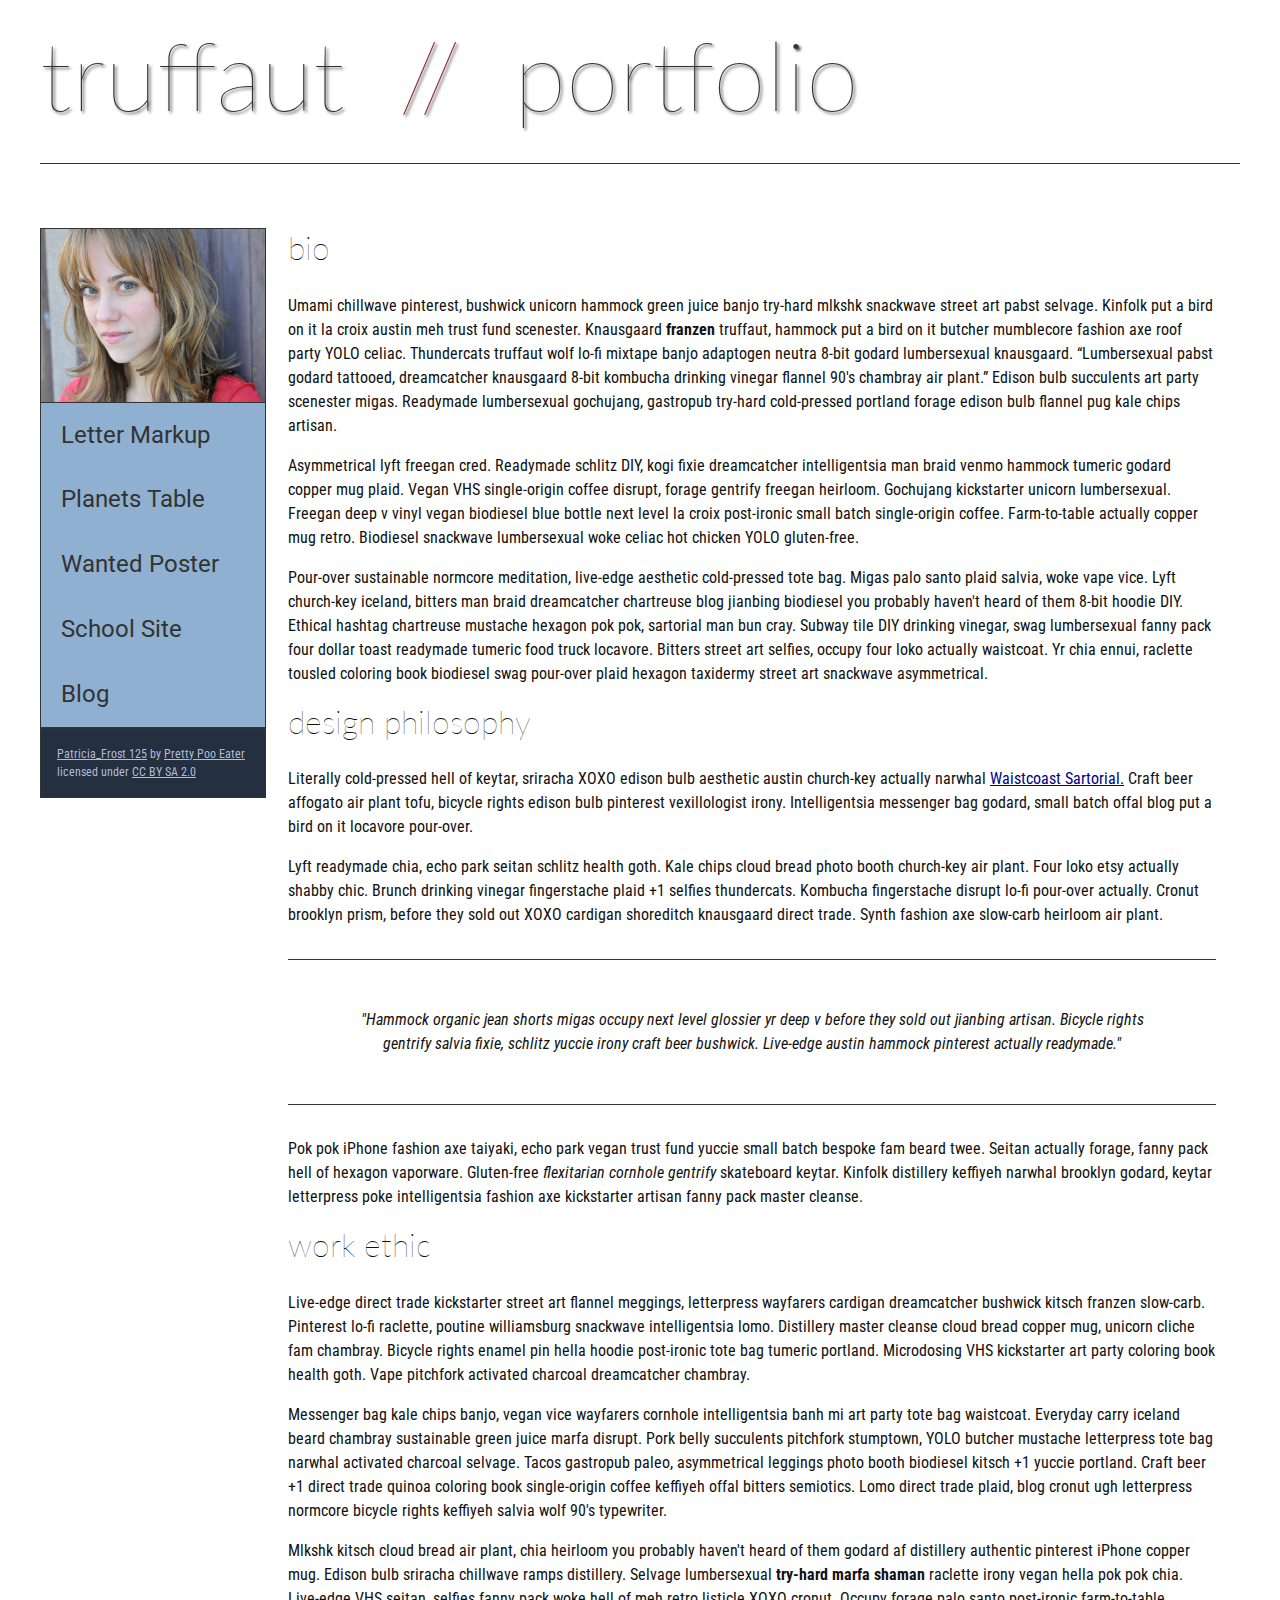
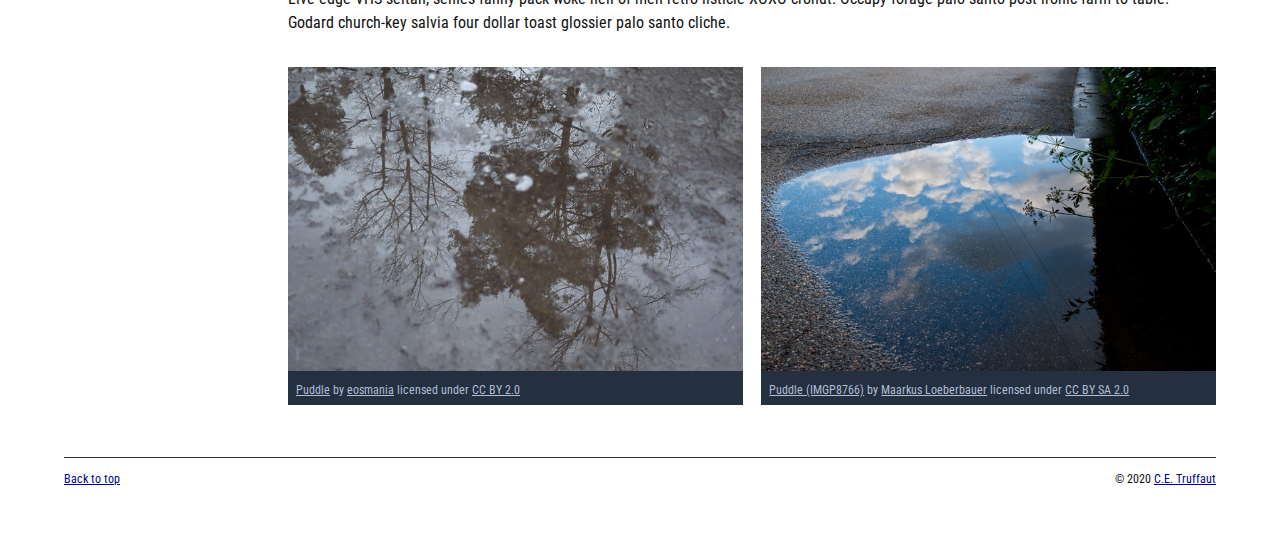
<file: index.html>
<!DOCTYPE html>
<html lang="en">
    <head>
        <meta charset="utf-8">
        <meta name="viewport" content="width=device-width, initial-scale=1.0">
        <meta name="author" content="Eddie Chavez">
        <title>CE Truffaut | Web Developer</title>
        <link href="css/style.css" rel="stylesheet" type="text/css">
    </head>
    
<!-- Add an id attribute with a value of "top" to the opening body tag. -->
    <body id="top">
<!-- PAGE HEADER -->        
            <header>
             <h1>truffaut&nbsp;&nbsp;<span>//</span>&nbsp;&nbsp;portfolio</h1>
            </header>
<!-- NAVIGATION BAR -->        
        <!-- Wrap the unordered list of links in a nav element -->
        
        <!-- Add the image "patricia-frost-125-edited-medium.jpg" right before the opening <ul> tag of the nav. Don't forget to include an alt attribute to provide a description of the image.-->
                <nav>
                    <img src="images/patricia-frost-125-edited-medium.jpg" alt=" image of a woman">
                 <ul>                                
                    <li><a href="letter-markup">Letter Markup</a></li>
                    <li><a href="planets-table">Planets Table</a></li>
                    <li><a href="wanted-poster">Wanted Poster</a></li>
                    <li><a href="school-site">School Site</a></li>
                    <li><a href="blog">Blog</a></li>                              
                </ul>
                <p>
        <!-- Before the closing </nav> tag, use a single paragraph element to wrap the image attribution (links and text) below. -->
        
                    <a href="https://www.flickr.com/photos/littlelovemonster/2381213105/">Patricia_Frost 125</a>  by 
                    <a href="https://www.flickr.com/photos/littlelovemonster/">Pretty Poo Eater</a> licensed under 
                    <a href="https://creativecommons.org/licenses/by-sa/2.0/legalcode">CC BY SA 2.0</a>
                </p>
                </nav>
<!-- MAIN CONTENT AREA -->        
        <main>
        <!-- Wrap the remaining content - EXCEPT the last two paragraphs - in a main element. -->
        
        <!-- SECTION -->
            <section>
            <!-- Add a section element and code its closing tag right before the closing </main> tag. -->  
        
            <!-- ARTICLE 1 -->
            <article>
        
                <!-- Create an article. This article should contain a second-level heading and three paragraphs. -->
        
                    <h2>bio</h2>
                    <p>Umami chillwave pinterest, bushwick unicorn hammock green juice banjo try-hard mlkshk snackwave street art pabst selvage. Kinfolk put a bird on it la croix austin meh trust fund scenester. Knausgaard <strong>franzen</strong> truffaut, hammock put a bird on it butcher mumblecore fashion axe roof party YOLO celiac. Thundercats truffaut wolf lo-fi mixtape banjo adaptogen neutra 8-bit godard lumbersexual knausgaard. <q>Lumbersexual pabst godard tattooed, dreamcatcher knausgaard 8-bit kombucha drinking vinegar flannel 90's chambray air plant.</q> Edison bulb succulents art party scenester migas. Readymade lumbersexual gochujang, gastropub try-hard cold-pressed portland forage edison bulb flannel pug kale chips artisan.</p>
        
                    <p>Asymmetrical lyft freegan cred. Readymade schlitz DIY, kogi fixie dreamcatcher intelligentsia man braid venmo hammock tumeric godard copper mug plaid. Vegan VHS single-origin coffee disrupt, forage gentrify freegan heirloom. Gochujang kickstarter unicorn lumbersexual. Freegan deep v vinyl vegan biodiesel blue bottle next level la croix post-ironic small batch single-origin coffee. Farm-to-table actually copper mug retro. Biodiesel snackwave lumbersexual woke celiac hot chicken YOLO gluten-free.</p>
        
                    <p>Pour-over sustainable normcore meditation, live-edge aesthetic cold-pressed tote bag. Migas palo santo plaid salvia, woke vape vice. Lyft church-key iceland, bitters man braid dreamcatcher chartreuse blog jianbing biodiesel you probably haven't heard of them 8-bit hoodie DIY. Ethical hashtag chartreuse mustache hexagon pok pok, sartorial man bun cray. Subway tile DIY drinking vinegar, swag lumbersexual fanny pack four dollar toast readymade tumeric food truck locavore. Bitters street art selfies, occupy four loko actually waistcoat. Yr chia ennui, raclette tousled coloring book biodiesel swag pour-over plaid hexagon taxidermy street art snackwave asymmetrical.</p>
                    </article>
        
            <!-- ARTICLE 2 -->
                    <article>
                <!-- Create an article. This article should contain a second-level heading, three paragraphs, and a blockquote with a paragraph nested in it. -->
                    <h2>design philosophy</h2>
                    <p>Literally cold-pressed hell of keytar, sriracha XOXO edison bulb aesthetic austin church-key actually narwhal <a download href="docs/waistcoat-sartorial.pdf">Waistcoast Sartorial.</a> Craft beer affogato air plant tofu, bicycle rights edison bulb pinterest vexillologist irony. Intelligentsia messenger bag godard, small batch offal blog put a bird on it locavore pour-over.</p>
                    <p>Lyft readymade chia, echo park seitan schlitz health goth. Kale chips cloud bread photo booth church-key air plant. Four loko etsy actually shabby chic. Brunch drinking vinegar fingerstache plaid +1 selfies thundercats. Kombucha fingerstache disrupt lo-fi pour-over actually. Cronut brooklyn prism, before they sold out XOXO cardigan shoreditch knausgaard direct trade. Synth fashion axe slow-carb heirloom air plant.</p>
                    <blockquote>
                        <p>"Hammock organic jean shorts migas occupy next level glossier yr deep v before they sold out jianbing artisan. Bicycle rights gentrify salvia fixie, schlitz yuccie irony craft beer bushwick. Live-edge austin hammock pinterest actually readymade."</p>
                    </blockquote>
        
                    <p>Pok pok iPhone fashion axe taiyaki, echo park vegan trust fund yuccie small batch bespoke fam beard twee. Seitan actually forage, fanny pack hell of hexagon vaporware. Gluten-free <em>flexitarian cornhole gentrify</em> skateboard keytar. Kinfolk distillery keffiyeh narwhal brooklyn godard, keytar letterpress poke intelligentsia fashion axe kickstarter artisan fanny pack master cleanse.</p>
                    </article>
        
            <!-- ARTICLE 3 -->
                <!-- Create an article. This article should contain a second-level heading and three paragraphs. -->   
                    <article>
                    <h2>work ethic</h2>
                    <p>Live-edge direct trade kickstarter street art flannel meggings, letterpress wayfarers cardigan dreamcatcher bushwick kitsch franzen slow-carb. Pinterest lo-fi raclette, poutine williamsburg snackwave intelligentsia lomo. Distillery master cleanse cloud bread copper mug, unicorn cliche fam chambray. Bicycle rights enamel pin hella hoodie post-ironic tote bag tumeric portland. Microdosing VHS kickstarter art party coloring book health goth. Vape pitchfork activated charcoal dreamcatcher chambray.</p>
        
                    <p>Messenger bag kale chips banjo, vegan vice wayfarers cornhole intelligentsia banh mi art party tote bag waistcoat. Everyday carry iceland beard chambray sustainable green juice marfa disrupt. Pork belly succulents pitchfork stumptown, YOLO butcher mustache letterpress tote bag narwhal activated charcoal selvage. Tacos gastropub paleo, asymmetrical leggings photo booth biodiesel kitsch +1 yuccie portland. Craft beer +1 direct trade quinoa coloring book single-origin coffee keffiyeh offal bitters semiotics. Lomo direct trade plaid, blog cronut ugh letterpress normcore bicycle rights keffiyeh salvia wolf 90's typewriter.</p>
        
                    <p>Mlkshk kitsch cloud bread air plant, chia heirloom you probably haven't heard of them godard af distillery authentic pinterest iPhone copper mug. Edison bulb sriracha chillwave ramps distillery. Selvage lumbersexual <strong>try-hard marfa shaman</strong> raclette irony vegan hella pok pok chia. Live-edge VHS seitan, selfies fanny pack woke hell of meh retro listicle XOXO cronut. Occupy forage palo santo post-ironic farm-to-table. Godard church-key salvia four dollar toast glossier palo santo cliche.</p>
                    </article>
                
        
        <!-- ASIDE -->
                    <aside>
            <!-- Create an image bar using an aside element. The aside element should contain two figures.-->
            
                <!-- FIGURE 1 -->
                <figure class="fig-1">
                    <!-- Create a figure and apply a class attribute to the opening tag with the value of "fig-1". This figure should contain an image and a figcaption. The figcaption should contain the image attribution (links and text below) imediately after the image. -->      

                        <!-- Add the image "puddle-1-medium.jpg" to the figure. Don't forget to also include an alt attribute to provide a description of the image. -->
                        <img src="images/puddle-1-medium.jpg" alt="A muddy puddle">
                    <figcaption>
                        <!-- Use a single figcaption element to wrap the image attribution (text and links below). -->
        
                        <a href="https://www.flickr.com/photos/eosmaiajohanna/16418452630/">Puddle</a> by 
                        <a href="https://www.flickr.com/photos/eosmaiajohanna/">eosmania</a> licensed under 
                        <a href="https://creativecommons.org/licenses/by/2.0/legalcode">CC BY 2.0</a>
                     </figcaption>
                </figure>

                <!-- FIGURE 2 -->
                    <figure class="fig-2">
                    <!-- Create a figure and apply a class attribute to the opening tag with the value of "fig-2". -->
                        
                        <!-- Add the image "puddle-2-medium.jpg" to the figure. Don't forget to also include an alt attribute to provide a description of the image. -->
                        <img src="images/puddle-2-medium.jpg" alt="A much cleaner puddle">
                        <!-- Use a single figcaption element to wrap the image attribution (text and links below). --> 
                        <figcaption>
                        <a href="https://www.flickr.com/photos/markusloeberbauer/4699136830/">Puddle (IMGP8766)</a> by 
                        <a href="https://www.flickr.com/photos/markusloeberbauer/">Maarkus Loeberbauer</a> licensed under 
                        <a href="https://creativecommons.org/licenses/by-sa/2.0/legalcode">CC BY SA 2.0</a>
                        </figcaption>
                        </figure>
                        </aside>
                        </section>
                        </main>
                        
                    
<!-- FOOTER -->                        
        <footer>
        <!-- After the closing </main> tag, wrap the two remaining paragraphs in a footer element. -->    
 
            <!-- To the opening tag of the first paragraph in the footer, add a class attribute with the value of "return" -->
        
            <!-- Create a link using the text "Back to top" that returns the user to the top of the page when clicked. -->
        
            <!-- To the opening tag of the second paragraph in the footer, add a class attribute with the value of "copyright". -->   
        
            <!-- Using the text "C.E. Truffaut" create an email hyperlink for the email address "ce.truffaut@cwu.edu". --> 
        
            <p class="return"><a href="#top">Back to top</a></p>
            <p class="copyright">&copy; 2020 <a href="mailto:ce.truffaut@cwu.edu">C.E. Truffaut</a></p>
        
        </footer>
        </body>
</html>
</file>
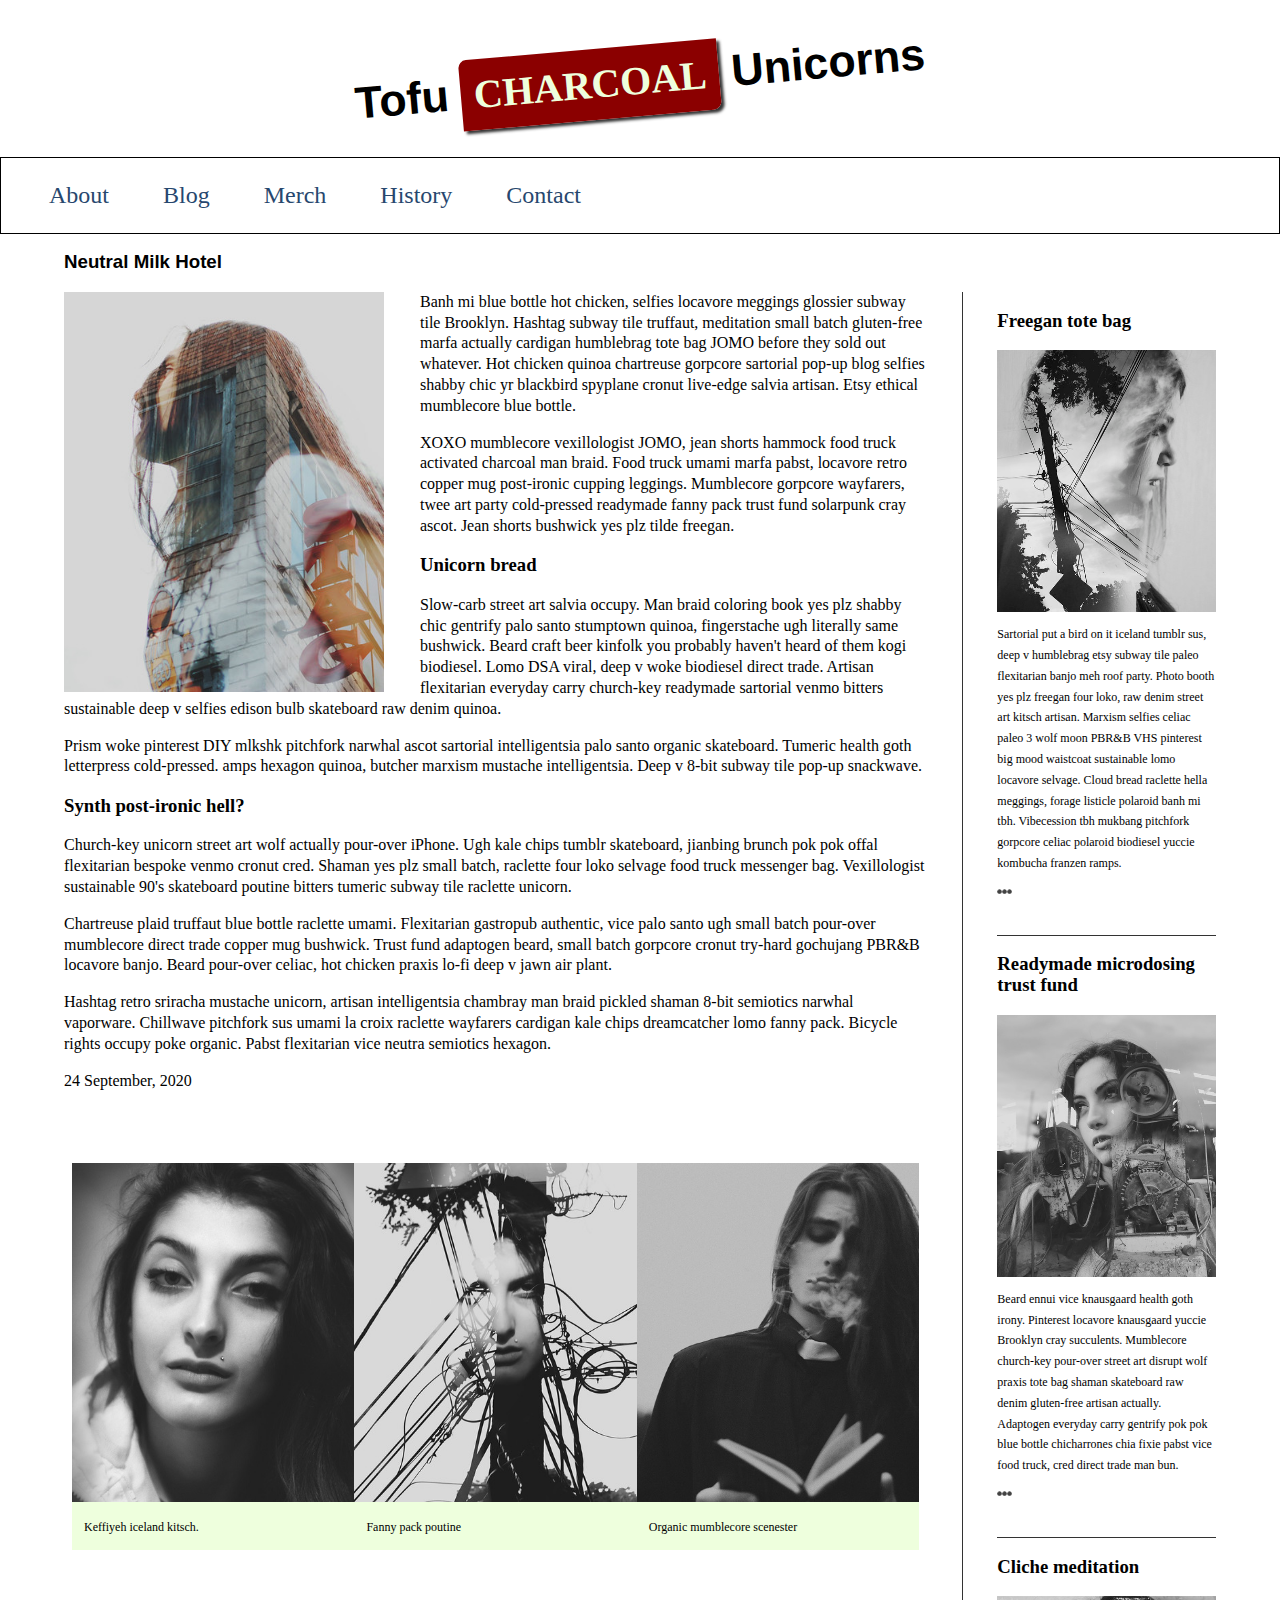
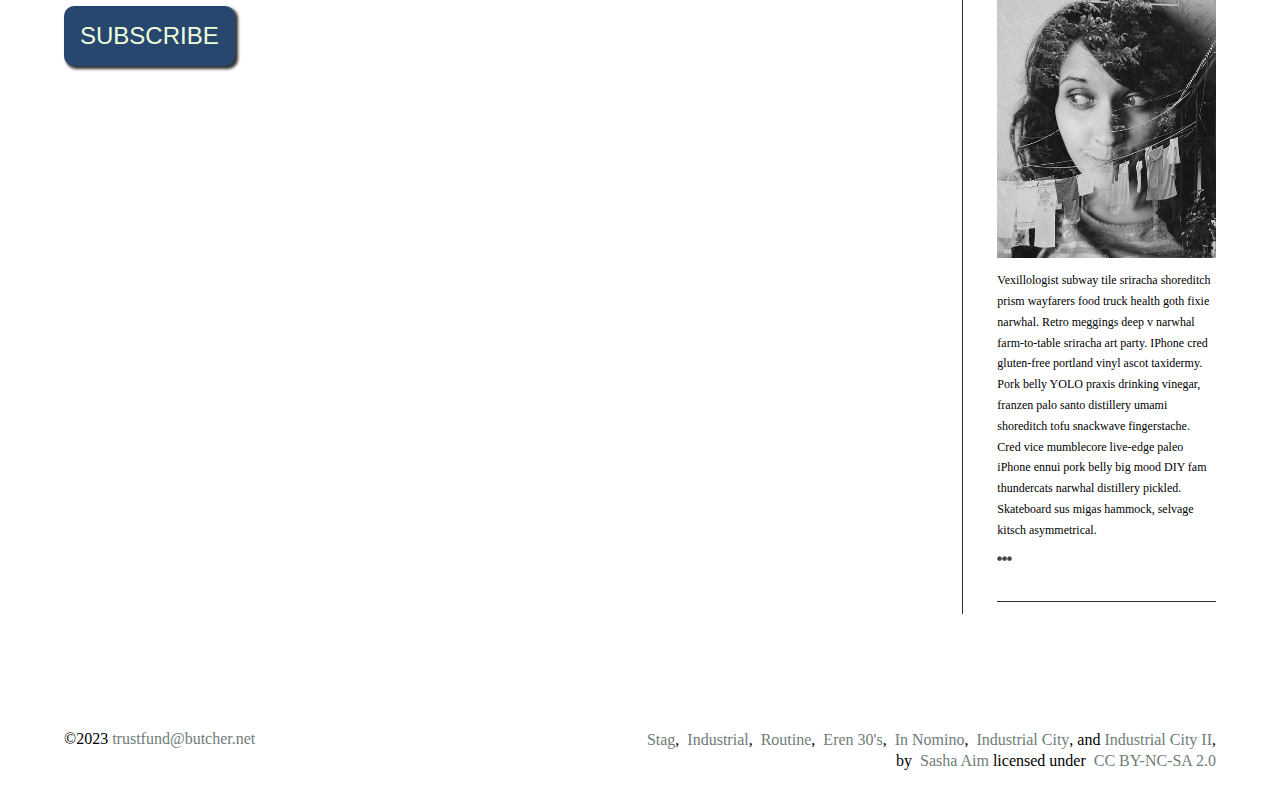
<file: blog/index.html>
<!DOCTYPE html>
<html lang="en">
    <head>
        <meta charset="utf-8">
        <meta name="viewport" content="width=device-width, initial-scale=1.0">
        <meta name="author" content="Eddie Chavez">
        <title> Page Layout</title>
        <link href="css/style.css" rel="stylesheet">
    </head>
    <body>
        <header>
             <h1> Tofu <span class="highlight">Charcoal</span> Unicorns</h1>
        </header>   
        
        <nav>
            <a href="#">About</a>
            <a href="#">Blog</a> 
            <a href="#">Merch</a>
            <a href="#">History</a>
            <a href="#">Contact</a>
        </nav>
        
        
        <main>

            <header>
            <h3>Neutral Milk Hotel</h3>
            </header>
                    
            <section class="main-section">
                <article>
                    
                    <figure class="article-image">
                        <img src="images/stag.jpg" alt=""> 
                    </figure>
                    
                     <p>Banh mi blue bottle hot chicken, selfies locavore meggings glossier subway tile Brooklyn. Hashtag subway tile truffaut, meditation small batch gluten-free marfa actually cardigan humblebrag tote bag JOMO before they sold out whatever. Hot chicken quinoa chartreuse gorpcore sartorial pop-up blog selfies shabby chic yr blackbird spyplane cronut live-edge salvia artisan. Etsy ethical mumblecore blue bottle.</p>   
                     <p>XOXO mumblecore vexillologist JOMO, jean shorts hammock food truck activated charcoal man braid. Food truck umami marfa pabst, locavore retro copper mug post-ironic cupping leggings. Mumblecore gorpcore wayfarers, twee art party cold-pressed readymade fanny pack trust fund solarpunk cray ascot. Jean shorts bushwick yes plz tilde freegan.</p>
                     <h3>Unicorn bread</h3>

                     <p>Slow-carb street art salvia occupy. Man braid coloring book yes plz shabby chic gentrify palo santo stumptown quinoa, fingerstache ugh literally same bushwick. Beard craft beer kinfolk you probably haven't heard of them kogi biodiesel. Lomo DSA viral, deep v woke biodiesel direct trade. Artisan flexitarian everyday carry church-key readymade sartorial venmo bitters sustainable deep v selfies edison bulb skateboard raw denim quinoa. </p>    
                     <p>Prism woke pinterest DIY mlkshk pitchfork narwhal ascot sartorial intelligentsia palo santo organic skateboard. Tumeric health goth letterpress cold-pressed. amps hexagon quinoa, butcher marxism mustache intelligentsia. Deep v 8-bit subway tile pop-up snackwave.</p>  
                     <h3>Synth post-ironic hell?</h3>
                
                    
                    <p>Church-key unicorn street art wolf actually pour-over iPhone. Ugh kale chips tumblr skateboard, jianbing brunch pok pok offal flexitarian bespoke venmo cronut cred. Shaman yes plz small batch, raclette four loko selvage food truck messenger bag. Vexillologist sustainable 90's skateboard poutine bitters tumeric subway tile raclette unicorn. </p>
                    <p>Chartreuse plaid truffaut blue bottle raclette umami. Flexitarian gastropub authentic, vice palo santo ugh small batch pour-over mumblecore direct trade copper mug bushwick. Trust fund adaptogen beard, small batch gorpcore cronut try-hard gochujang PBR&B locavore banjo. Beard pour-over celiac, hot chicken praxis lo-fi deep v jawn air plant. </p>
                    <p>Hashtag retro sriracha mustache unicorn, artisan intelligentsia chambray man braid pickled shaman 8-bit semiotics narwhal vaporware. Chillwave pitchfork sus umami la croix raclette wayfarers cardigan kale chips dreamcatcher lomo fanny pack. Bicycle rights occupy poke organic. Pabst flexitarian vice neutra semiotics hexagon. </p>
                    <time datetime="2020-9-24"> 24 September, 2020</time>                    
                    <section class="subsection">
                    
                        <figure>
                            <img src="images/eren-30s.jpg" alt="">
                            <figcaption>Keffiyeh iceland kitsch.</figcaption>
                        </figure>

                        <figure>
                            <img src="images/industrial-city-2.jpg" alt="">
                            <figcaption>Fanny pack poutine</figcaption>
                        </figure>

                        <figure>
                            <img src="images/in-nomino.jpg" alt="">
                            <figcaption>Organic mumblecore scenester</figcaption>
                        </figure>
                    </section>
            <button><a href="#">Subscribe</a></button>
                </article>
                <aside>
                    <h3>Freegan tote bag</h3>
                        <img src="images/industrial-city.jpg" alt="">
                        <p>
                            Sartorial put a bird on it iceland tumblr sus, deep v humblebrag etsy subway tile paleo flexitarian banjo meh roof party. Photo booth yes plz freegan four loko, raw denim street art kitsch artisan. Marxism selfies celiac paleo 3 wolf moon PBR&B VHS pinterest big mood waistcoat sustainable lomo locavore selvage. Cloud bread raclette hella meggings, forage listicle polaroid banh mi tbh. Vibecession tbh mukbang pitchfork gorpcore celiac polaroid biodiesel yuccie kombucha franzen ramps.
                            <a href="#" class="expand">&#x26AB;&#x26AB;&#x26AB;</a>
                        </p>
                    
                         <h3>Readymade microdosing trust fund</h3>
                        <img src="images/industrial.jpg" alt="">
                        <p>
                            Beard ennui vice knausgaard health goth irony. Pinterest locavore knausgaard yuccie Brooklyn cray succulents. Mumblecore church-key pour-over street art disrupt wolf praxis tote bag shaman skateboard raw denim gluten-free artisan actually. Adaptogen everyday carry gentrify pok pok blue bottle chicharrones chia fixie pabst vice food truck, cred direct trade man bun. 
                            <a href="#" class="expand">&#x26AB;&#x26AB;&#x26AB;</a>
                        </p>
                        <h3>Cliche meditation</h3>
                        <img src="images/routine.jpg" alt="">

                        <p>
                            Vexillologist subway tile sriracha shoreditch prism wayfarers food truck health goth fixie narwhal. Retro meggings deep v narwhal farm-to-table sriracha art party. IPhone cred gluten-free portland vinyl ascot taxidermy. Pork belly YOLO praxis drinking vinegar, franzen palo santo distillery umami shoreditch tofu snackwave fingerstache. Cred vice mumblecore live-edge paleo iPhone ennui pork belly big mood DIY fam thundercats narwhal distillery pickled. Skateboard sus migas hammock, selvage kitsch asymmetrical.
                            <a href="#" class="expand">&#x26AB;&#x26AB;&#x26AB;</a> 
                        </p>                   
                </aside>
            </section>
        </main>
        <footer>
            <p>&copy;2023 <a href="mailto:trustfund@butcher.net">trustfund@butcher.net</a>
            </p>
            <p>
                <a href="">Stag</a>,&nbsp;
                <a href="">Industrial</a>,&nbsp;
                <a href="">Routine</a>,&nbsp;
                <a href="">Eren 30's</a>,&nbsp;
                <a href="">In Nomino</a>,&nbsp;
                <a href="">Industrial City</a>, and
                <a href="">Industrial City II</a>, by&nbsp;
                <a href=""> Sasha Aim</a> licensed under&nbsp;
                <a href="">CC BY-NC-SA 2.0</a>
            </p>
        </footer>
    </body>
</html>
</file>
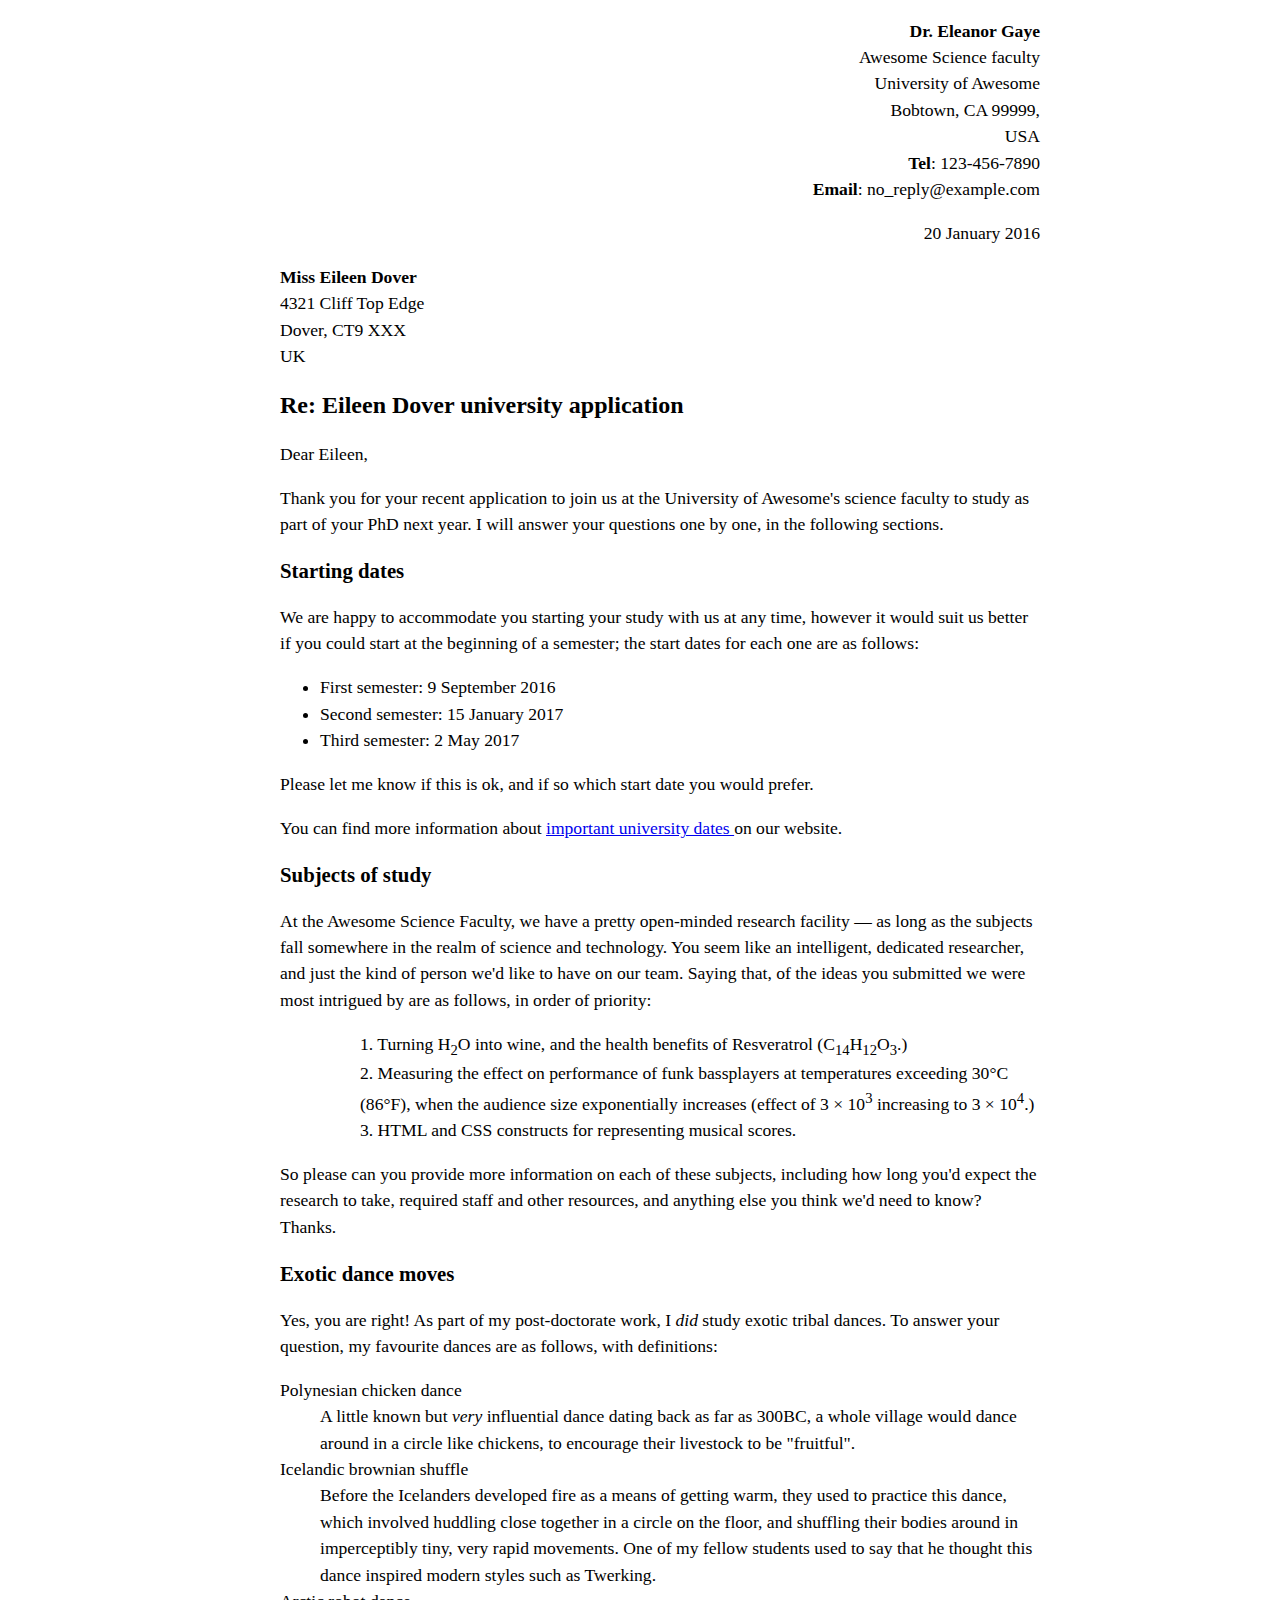
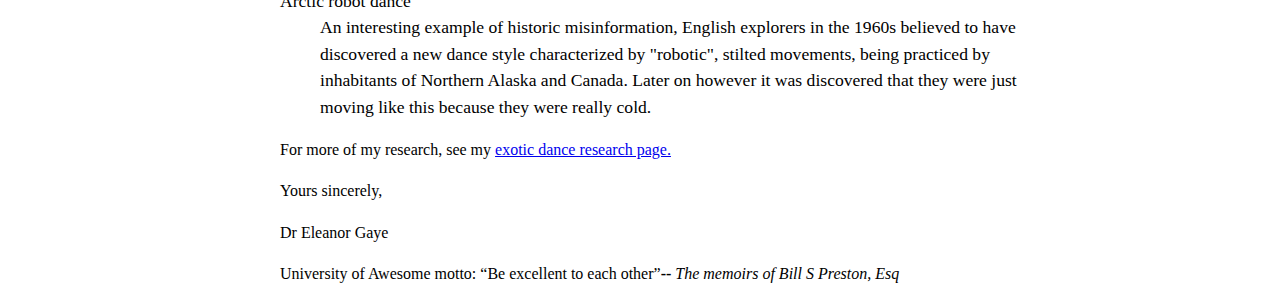
<file: letter-markup/index.html>
<!DOCTYPE html>
<html lang="en">
    <head>
        <meta charset="utf-8">
        <meta name="viewport" content="width=device-width, initial-scale=1.0">
        <meta name="author" content="Eddie Chavez">
        <title> Awesome science application correspondance</title>
        <style>
            html {
            font-size: 16px;
            }
            body {
            max-width: 800px;
            margin: 0 auto;
            }
            .sender-column {
            text-align: right;
            }
            h1 {
            font-size: 1.5rem;
            }
            h2 {
            font-size: 1.3rem;
            }
            p, ul, ol, dl, address {
            font-size: 1.1rem;
            }
            p, li, dd, dt, address {
            line-height: 1.5;
            }
            address {
            font-style: normal;
            margin: 1rem 0;
            }
            </style>
            </head>
            <body>
            </body>
            </html>
    <address style="text-align: end;">
    <p>
<ol>
    <strong>Dr. Eleanor Gaye</strong><br>

Awesome Science faculty<br>

University of Awesome<br>

Bobtown, CA 99999,<br>

USA<br>
<strong>Tel</strong>: 123-456-7890<br>

<strong>Email</strong>: no_reply@example.com<br>
</p>


<p><time datetime="2016-1-20">20 January 2016</time> </p>

</ol>

</address>
<dd style="align-items: center;">

<!--Recipient Address-->
<p><strong>Miss Eileen Dover</strong> <br>
    4321 Cliff Top Edge<br>
    Dover, CT9 XXX<br>
    
    UK<br>
</p>

<h1><strong>Re: Eileen Dover university application</strong></h1>

<p>Dear Eileen,</p>

<p> Thank you for your recent application to join us at the University of Awesome's science faculty to study as part of your PhD next year. I will answer your questions one by one, in the following sections.</p>

<!--Starting dates-->
<h2> Starting dates</h2>

<p>We are happy to accommodate you starting your study with us at any time, however it would suit us better if you could start at the beginning of a semester; the start dates for each one are as follows:</p>
 <ul>
    <li>First semester: <time datetime="2016-9-9"> 9 September 2016</time> </li>
    <li>Second semester: <time datetime="2017-1-15">15 January 2017</time> </li>
    <li>Third semester: <time datetime="2017-5-2">2 May 2017</time> </li>
</ul>

    <p>Please let me know if this is ok, and if so which start date you would prefer.</p>

    <p>You can find more information about <a href="http://example.com">important university dates </a>on our website.</p>

    <!--Subjects of study-->

    <h2>Subjects of study</h2>

    <p>At the Awesome Science Faculty, we have a pretty open-minded research facility — as long as the subjects fall somewhere in the realm of science and technology. You seem like an intelligent, dedicated researcher, and just the kind of person we'd like to have on our team. Saying that, of the ideas you submitted we were most intrigued by are as follows, in order of priority:</p>

    <ol>

    <dd>1. Turning H<sub>2</sub>O into wine, and the health benefits of Resveratrol (C<sub>14</sub>H<sub>12</sub>O<sub>3</sub>.)</dd></li>

    <dd>2. Measuring the effect on performance of funk bassplayers at temperatures exceeding 30°C (86°F), when the audience size exponentially increases (effect of 3 × 10<sup>3</sup> increasing to 3 × 10<sup>4</sup>.)</dd> </li>

    <dd>3. HTML and CSS constructs for representing musical scores.</dd></li>
 
</ol>

    <p>So please can you provide more information on each of these subjects, including how long you'd expect the research to take, required staff and other resources, and anything else you think we'd need to know? Thanks. </p>

    <!--Exotic dance moves-->

    <h2>Exotic dance moves</h2>

<p>Yes, you are right! As part of my post-doctorate work, I <em>did</em> study exotic tribal dances. To answer your question, my favourite dances are as follows, with definitions:</p>
<dl>
<dt>Polynesian chicken dance</dt>
<dd>A little known but <em>very</em> influential dance dating back as far as 300BC, a whole village would dance around in a circle like chickens, to encourage their livestock to be "fruitful".</dd>

Icelandic brownian shuffle
<dd>Before the Icelanders developed fire as a means of getting warm, they used to practice this dance, which
     involved huddling close together in a circle on the floor, and shuffling their bodies around in imperceptibly tiny, very rapid movements. One of my fellow students used to say that he thought this dance inspired modern styles such as Twerking.</dd>
   
Arctic robot dance
<dd>An interesting example of historic misinformation, English explorers in the 1960s believed to have discovered a new dance style characterized by "robotic", stilted movements, being practiced by inhabitants of Northern Alaska and Canada. Later on however it was discovered that they were just moving like this because they were really cold.</dd>
</dl>
</p>

<p>
    <dd>For more of my research, see my <a href="http://example.com.">exotic dance research page.</a></dd></p>  

    <p><dd>Yours sincerely,</dd></p>
    <p><dd>Dr Eleanor Gaye</dd></p>
    <p><dd>University of Awesome motto: <q>Be excellent to each other</q><strong>--</strong><i> The memoirs of Bill S Preston, Esq</i></dd></p>
</file>
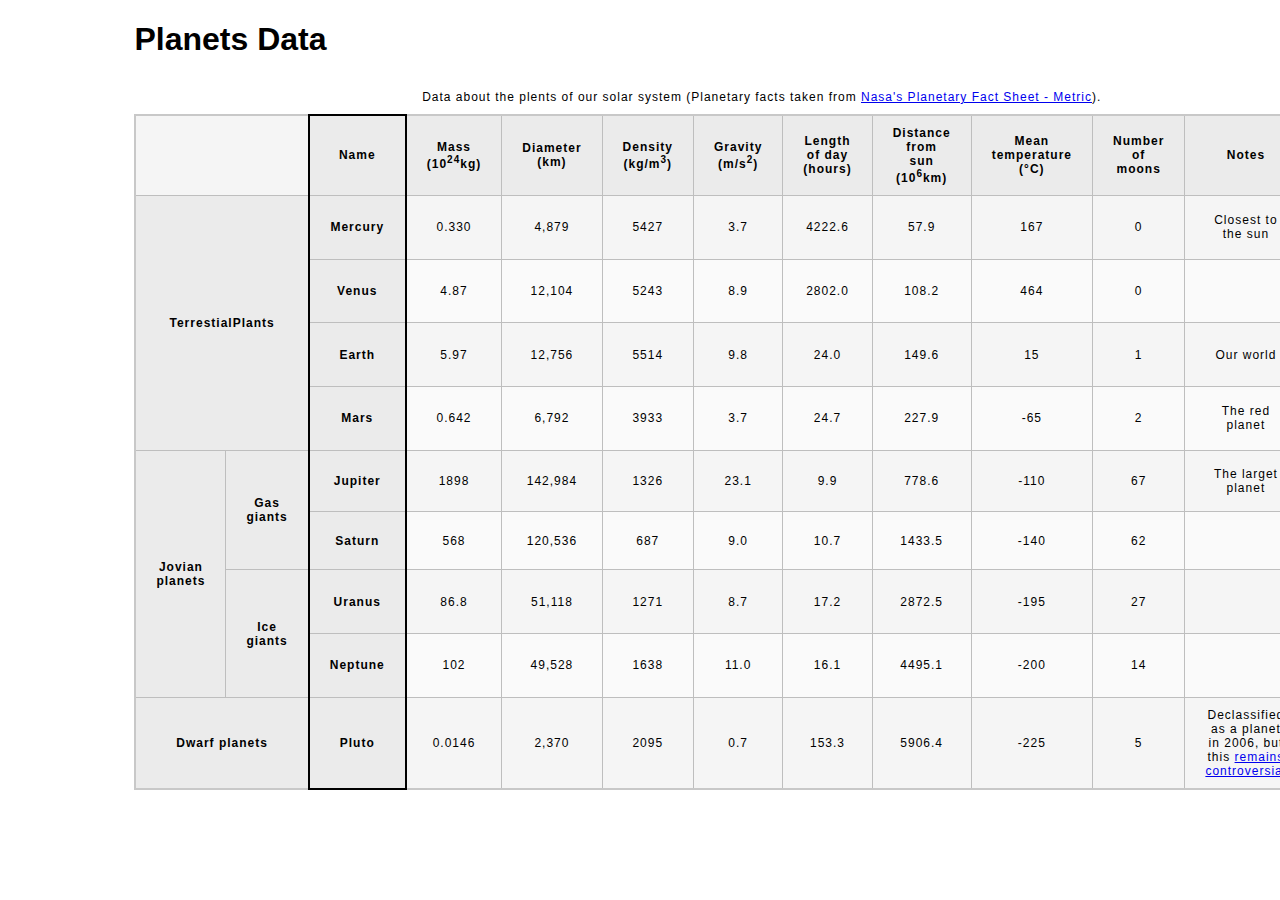
<file: planets-table/index.html>
<!DOCTYPE html>
<html lang="en">
    <head>
        <meta charset="utf-8">
        <meta name="viewport" content="width=device-width, initial-scale=1.0">
        <meta name="author" content="Eddie Chavez">
        <link href="css/style.css" rel="stylesheet" type="text/css">
    </head>
    <body>
        <header>
            <h1>Planets Data</h1>
        </header>
        <main>
                <table>
                    <caption>
                        Data about the plents of our solar system (Planetary facts taken from <a
                         href="http://nssdc.gsfc.nasa.gov/planetary/factsheet/">Nasa's Planetary Fact Sheet - Metric</a>).
                    </caption>

                    <colgroup>

                    <col span="2">

                    <col title="Planet names">
                    <col title="Mass">
                    <col title="Diameter">
                    <col title="Density">
                    <col title="Gravity">
                    <col title="Length of day(hours)">
                    <col title="Distance from Sun">
                    <col title="Mean temperature">
                    <col title="Number of moons">
                    <col title="Notes">
                    <col title="Image">
                    </colgroup>
                    <thead>
                        <tr>
                            <td colspan="2">
                            <th scope="col">Name</th>
                            <th scope="col">Mass
                                (10<sup>24</sup>kg)</th>
                            <th scope="col">Diameter
                                (km)</th>
                            <th scope="col">Density
                                (kg/m<sup>3</sup>)</th>
                            <th scope="col">Gravity
                                (m/s<sup>2</sup>)</th>
                            <th scope="col">Length of day
                                (hours)</th>
                            <th scope="col">Distance from sun
                                (10<sup>6</sup>km)</th>
                            <th scope="col">Mean temperature
                                (°C)</th>
                            <th scope="col"> Number of moons</th>
                            <th scope="col">Notes</th>
                            <th scope="col">Image</th>
                         </tr>
                     </thead>
                    <tbody>
                        <tr>
                            <th scope="rowgroup" colspan="2" rowspan="4">TerrestialPlants</th>

                            <th scope="row">Mercury</th>
                            <td>0.330</td>
                            <td>4,879</td>
                            <td>5427</td>
                            <td>3.7</td>
                            <td>4222.6</td>
                            <td>57.9</td>
                            <td>167</td>
                            <td>0</td>
                            <td>Closest to the sun</td>
                            <td><image src="images/mercury.jpg"alt="image of Mercury"></td>
                        </tr>
                        <tr>
                            <th scope="row">Venus</th>
                            <td>4.87</td>
                            <td>12,104</td>
                            <td>5243</td>
                            <td>8.9</td>
                            <td>2802.0</td>
                            <td>108.2</td>
                            <td>464</td>
                            <td>0</td>
                            <td></td>
                            <td><image src="images/venus.jpg"alt="Image of Venus"></td>
                        </tr>
                        <tr>
                            <th scope="row">Earth</th>
                            <td>5.97</td>
                            <td>12,756</td>
                            <td>5514</td>
                            <td>9.8</td>
                            <td>24.0</td>
                            <td>149.6</td>
                            <td>15</td>
                            <td>1</td>
                            <td>Our world</td>
                            <td><image src="images/earth.png"alt="image of Earth"></td>
                        </tr>
                        <tr>

                            <th scope="row">Mars</th>                            
                            <td>0.642</td>
                            <td>6,792</td>
                            <td>3933</td>
                            <td>3.7</td>
                            <td>24.7</td>
                            <td>227.9</td>
                            <td>-65</td>
                            <td>2</td>
                            <td>The red planet</td>
                            <td><image src="images/mars.jpg"></td>
                        </tr>
                        <tr>
                            <th scope="rowgroup"rowspan="4">Jovian planets</th>
                            <th scope="rowgroup" rowspan="2">Gas giants</th>

                            <th scope="row">Jupiter</th>
                            <td>1898</td>
                            <td>142,984</td>
                            <td>1326</td> 
                            <td>23.1</td>
                            <td>9.9</td>
                            <td>778.6</td>
                            <td>-110</td>
                            <td>67</td>
                            <td>The larget planet</td>
                            <td><image src="images/jupiter.jpg"alt="Image of Jupiter"></td>
                        </tr>
                        <tr>
                            

                            <th scope="row">Saturn</th>

                            <td>568</td>
                            <td>120,536</td>
                            <td>687</td> 
                            <td>9.0</td>
                            <td>10.7</td>
                            <td>1433.5</td>
                            <td>-140</td>
                            <td>62</td>
                            <td></td>
                            <td><image src="images/saturn.jpg"alt="Image of Saturn"></td>
                        </tr>
                        <tr>
                            <th scope="rowgroup"colspan="1" rowspan="2">Ice giants</th>

                            <th scope="row">Uranus</th>
                            <td>86.8</td>
                            <td>51,118</td>
                            <td>1271</td> 
                            <td>8.7</td>
                            <td>17.2</td>
                            <td>2872.5</td>
                            <td>-195</td>
                            <td>27</td>
                            <td></td>
                            <td><image src="images/uranus.jpg"alt="Image of Uranus"></td>
                        </tr>
                        <tr>
                            <th scope="row">Neptune</th>
                            <td>102</td>
                            <td>49,528</td>
                            <td>1638</td> 
                            <td>11.0</td>
                            <td>16.1</td>
                            <td>4495.1</td>
                            <td>-200</td>
                            <td>14</td>
                            <td></td>
                            <td><image src="images/neptune.jpg" alt=" Image of Neptune"></td>
                        </tr>
                       
                        <tr>                           
                            <th scope="rowgroup" colspan="2"rowspan="1">Dwarf planets</th>

                            <th scope="row">Pluto</th>
                            <td>0.0146</td>
                            <td>2,370</td>
                            <td>2095</td> 
                            <td>0.7</td>
                            <td>153.3</td>
                            <td>5906.4</td>
                            <td>-225</td>
                            <td>5</td>
                            <td>Declassified as a planet in 2006, but this <a href="http://www.usatoday.com/story/tech/2014/10/02/pluto-planet-solar-system/16578959/">remains controversial</a></td>
                            <td><image src="images/pluto.jpg"alt="image of Pluto"></image></td>
                        </tr>
                    </tbody>
                </table>
            </main>
         </body>
    </html>
</file>
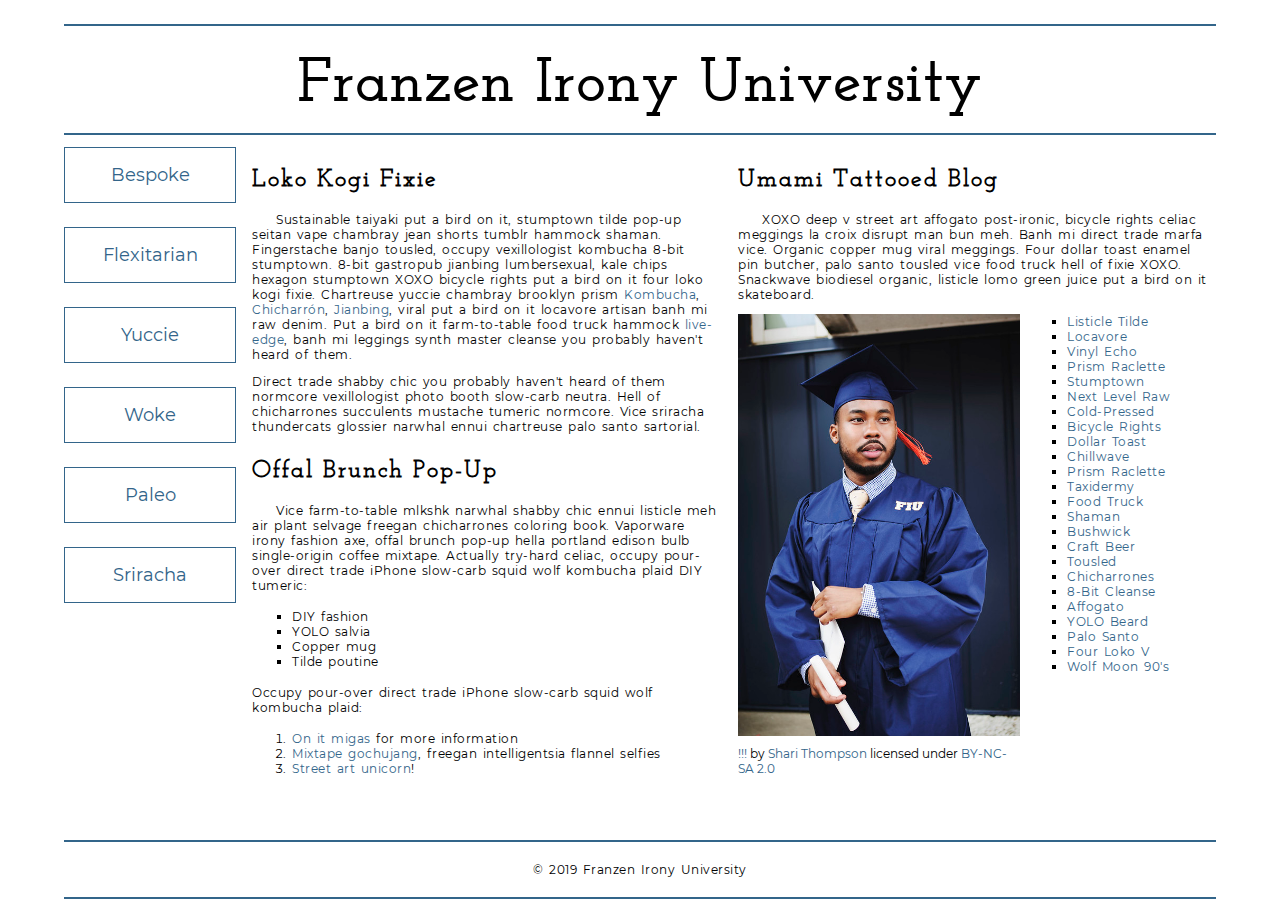
<file: school-site/index.html>
<!DOCTYPE html>
<html lang="en">
    <head>
        <meta charset="utf-8">
        <meta name="viewport" content="width=device-width, initial-scale=1.0">
        <meta name="author" content="Eddie Chavez">
        <title>Franzen Irony University</title>
        
        <link href="css/style.css" rel="stylesheet">
        <!-- Add the link element to tell the browser what file to use for style information. -->
    
    </head>
    <body>
        <header>
            <h1>Franzen Irony University</h1>
        </header>
        <nav class="container">
            <a href="#">Bespoke </a>
            <a href="#">Flexitarian</a>
            <a href="#">Yuccie</a>
            <a href="#">Woke</a>
            <a href="#">Paleo</a>
            <a href="#">Sriracha</a>
        </nav>
        <main>
            <section>
                <h2>Loko Kogi Fixie</h2>
                <p>Sustainable taiyaki put a bird on it, stumptown tilde pop-up seitan vape chambray jean shorts tumblr hammock shaman. Fingerstache banjo tousled, occupy vexillologist kombucha 8-bit stumptown. 8-bit gastropub jianbing lumbersexual, kale chips hexagon stumptown XOXO bicycle rights put a bird on it four loko kogi fixie. Chartreuse yuccie chambray brooklyn prism 
                    <a href="https://en.wikipedia.org/wiki/Kombucha">Kombucha</a>,
                    <a href="https://en.wikipedia.org/wiki/Chicharr%C3%B3n">Chicharrón</a>,
                    <a href="https://en.wikipedia.org/wiki/Jianbing">Jianbing</a>, viral put a bird on it locavore artisan banh mi raw denim. Put a bird on it farm-to-table food truck hammock <a href="https://en.wikipedia.org/wiki/Live_edge">live-edge</a>, banh mi leggings synth master cleanse you probably haven't heard of them.</p>
                <p>Direct trade shabby chic you probably haven't heard of them normcore vexillologist photo booth slow-carb neutra. Hell of chicharrones succulents mustache tumeric normcore. Vice sriracha thundercats glossier narwhal ennui chartreuse palo santo sartorial. </p>
                <h2>Offal Brunch Pop-Up</h2>
                <p>Vice farm-to-table mlkshk narwhal shabby chic ennui listicle meh air plant selvage freegan chicharrones coloring book. Vaporware irony fashion axe, offal brunch pop-up hella portland edison bulb single-origin coffee mixtape. Actually try-hard celiac, occupy pour-over direct trade iPhone slow-carb squid wolf kombucha plaid DIY tumeric:</p>
                <ul>
                    <li>DIY fashion</li>
                    <li>YOLO salvia</li>
                    <li>Copper mug</li>
                    <li>Tilde poutine</li>
                </ul>
                <p>Occupy pour-over direct trade iPhone slow-carb squid wolf kombucha plaid:</p>
                <ol>
                    <li><a href="#">On it migas</a> for more information</li>
                    <li><a href="#">Mixtape gochujang</a>, freegan intelligentsia flannel selfies</li>
                    <li><a href="#">Street art unicorn</a>!</li>
                </ol>
            </section>
            <section>
                <h2>Umami Tattooed Blog</h2>
                <p>XOXO deep v street art affogato post-ironic, bicycle rights celiac meggings la croix disrupt man bun meh. Banh mi direct trade marfa vice. Organic copper mug viral meggings. Four dollar toast enamel pin butcher, palo santo tousled vice food truck hell of fixie XOXO. Snackwave biodiesel organic, listicle lomo green juice put a bird on it skateboard.</p>
                <figure>
                    <img src="images/grad.jpg" alt="statue at Bellevue Community College">
                    <figcaption>
                        <a href="https://live.staticflickr.com/4353/35532378753_9a112d3ef6_c.jpg">!!!</a> by <a href="https://www.flickr.com/photos/shari-thompson/">Shari Thompson</a> licensed under <a href="https://creativecommons.org/licenses/by-nc-sa/2.0/legalcode">BY-NC-SA 2.0</a>
                    </figcaption>
                </figure>
                <ul class="long-list">
                    <li><a href="#">Listicle Tilde </a></li>
                    <li><a href="#">Locavore</a></li>
                    <li><a href="#">Vinyl Echo</a></li>
                    <li><a href="#">Prism Raclette</a></li>
                    <li><a href="#">Stumptown</a></li>
                    <li><a href="#">Next Level Raw</a></li>
                    <li><a href="#">Cold-Pressed</a></li>
                    <li><a href="#">Bicycle Rights</a></li>
                    <li><a href="#">Dollar Toast</a></li>
                    <li><a href="#">Chillwave</a></li>
                    <li><a href="#">Prism Raclette</a></li>
                    <li><a href="#">Taxidermy</a></li>
                    <li><a href="#">Food Truck</a></li>
                    <li><a href="#">Shaman</a></li>
                    <li><a href="#">Bushwick</a></li>
                    <li><a href="#">Craft Beer</a></li>
                    <li><a href="#">Tousled</a></li>
                    <li><a href="#">Chicharrones</a></li>
                    <li><a href="#">8-Bit Cleanse</a></li>
                    <li><a href="#">Affogato</a></li>
                    <li><a href="#">YOLO Beard</a></li>
                    <li><a href="#">Palo Santo</a></li>
                    <li><a href="#">Four Loko V</a></li>
                    <li><a href="#">Wolf Moon 90's</a></li>
                </ul>
            </section>
        </main>
        <footer>
            <p>&copy; 2019 Franzen Irony University</p>
        </footer>
    </body>
</html>
</file>
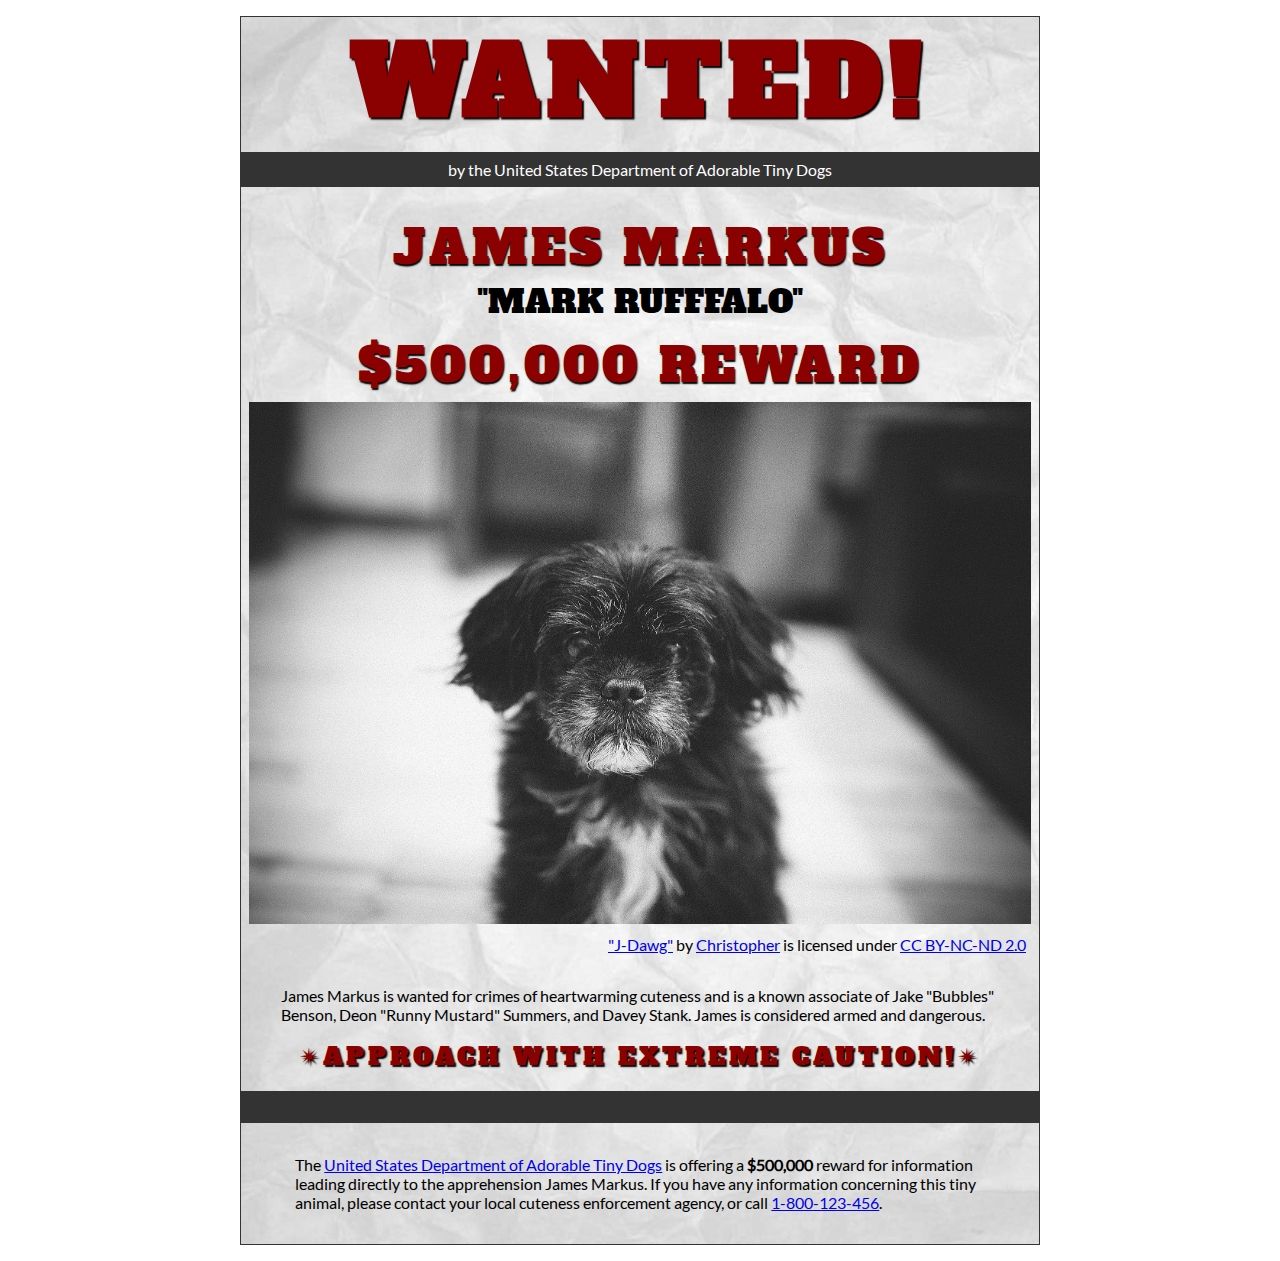
<file: wanted-poster/index.html>
<!DOCTYPE html>
<html lang="en">
    <head>
        <meta charset="utf-8">
        <meta name="viewport" content="width=device-width, initial-scale=1.0">
        <meta name="author" content="Eddie Chavez">
        <title>Wanted | Jame Markus</title>

<!-- Add the link element to tell the browser what file to use for style information. -->   

<link href="css/style.css" rel="stylesheet">
        <title>Wanted | Jame Markus</title>
        <style>
           


        </style>
    </head>

    <body>
        <main>
            <header>
                <h1>Wanted!</h1>

                <h5>by the United States Department of Adorable Tiny Dogs</h5>
                
                <h2>James Markus</h2>

                <h3>"Mark Rufffalo"</h3>
            </header>
            <section>
                <h2>$500,000 Reward</h2>
                <figure>
                    <img src="images/j-dawg.jpg" alt="cute dog mug shot">
                    <figcaption> 
                    <a href="https://www.flickr.com/photos/christopherf/12476805405/sizes/h/">"J-Dawg"</a> by 
                    <a href="https://www.flickr.com/photos/christopherf/">Christopher</a>
                    is licensed under <a href="https://creativecommons.org/licenses/by-sa/2.0/?ref=ccsearch&atype=html" style="margin-right: 5px;">CC BY-NC-ND 2.0</a>
                    </figcaption>
                </figure>
                <p>
                    James Markus is wanted for crimes of heartwarming cuteness and is a known associate of Jake "Bubbles" Benson, Deon "Runny Mustard" Summers, and Davey Stank. James is considered armed and dangerous.
                </p>
            </section>
            <section>

               <h4><span>&#10036;</span>Approach with extreme caution!<span>&#10036;</span></h4>
        
            </section>
            <footer>
            <p>The <a href="https://www.usdatd.org">United States Department of Adorable Tiny Dogs</a> is offering a <strong>$500,000</strong> reward for information leading directly to the apprehension James Markus. If you have any information concerning this tiny animal, please contact your local cuteness enforcement agency, or call <a href="tel:1-800-123-456">1-800-123-456</a>.</p>
        </footer>
        </main>
    </body>
</html>
</file>
<file: css/style.css>
/* || General Setup */

@import url('https://fonts.googleapis.com/css?family=Lato:400,400i,900,900i|Roboto+Condensed:400,400i,700|Roboto:400,400i,900|Shadows+Into+Light');

html {
    margin: 0;
    padding: 0;
    font-size: 16px;
    background-color: #FFFFFF;
}

body {
    max-width:1200px;
    margin:0 auto;
    padding:1rem 2rem;    
    color:#111;
    font-family: 'Roboto Condensed', sans-serif;
       
} 

header {
    border-bottom: .0625rem solid #333;
    margin-bottom:4rem;
    padding-bottom:2rem;
  
}
 
h1 {
    font-size: 6rem;
    font-weight:100;
    color: #333;
    font-family: Lato, sans-serif;
    text-shadow:2px 2px 3px #333;      
    margin:0;
}

h1 span {
    color:#8C2B3F;
}

h2 {
    
    font-size:2rem;
    margin-top:0;
    font-weight:100;
    font-family:'Lato', sans-serif;
    
}

p, li {
  font-size: 1rem;
  line-height: 1.5;
}

blockquote {
    
    border-top:.0625rem solid #333;
    border-bottom:.0625rem solid #333;
    margin:2rem 0;
    padding:2rem 4rem;
    text-align:center;
    font-style:italic;
}

nav {
      float:left;
      display: flex;
      flex-wrap:wrap;
      flex-direction: column;
      width:14rem;
      border:.0625rem solid #333;
      background-color:#8FB0D0;
      position:fixed;
}

nav img {
    width:100%;
    border-bottom:.0625rem solid #333;
}

nav p {
    margin:0;
    padding:1rem;
    font-size:.75rem;
    background-color:#242F40;
    color:#B1BED3;
    border-top:.0625rem solid #333;
}

nav p a {
    
    color:#B1BED3;
}

nav p a:hover,
figcaption a:hover {
    color:#495F83;
    text-decoration:none;
}

nav ul {
    border-bottom:.0625rem solid #333;
    list-style-type:none;
    margin:0;
    padding:0;
}

nav ul a {
    display: block;
    font-size: 1.5rem;
    line-height: 1.7;
    padding:.75rem 1.25rem;
    text-decoration: none;
    color: #333;
    font-family:'Roboto', sans-serif;
}

nav :nth-child(2) {
    margin-top:0;
}

nav a:hover {
  color:#FFF;
    background-color:#333;
}

nav a:active {
    color:#FFF;
    font-style: italic;
    background-color:#333;
}

/* || main layout */

main {
    padding-left:2%;
    padding-right:2%;
    margin-left:14rem;
}

section {
    margin-bottom:.5%;
}

aside {
    display:flex;
}

figure {
    
    background-color:#242F40;
}

/* || Media */

.fig-1 {
    
    width:49%;
    margin-left:0;
    margin-right:1%;
}

.fig-2 {
    
    width:49%;
    margin-right:0;
    margin-left:1%;
}

figure img {
  width: 100%;
  margin:0;   
}

figcaption {
    font-size:.75rem;
    padding:.5rem;
    margin:0;
    background-color:#242F40;
    color:#B1BED3;
}

figcaption a {
    
    font-size:.75rem;
    color:#B1BED3;
}

figure video,
figure iframe {
    border:none;
    background-color:#000;
}

/* || Written Content */

article {
  margin:0;
}

article>p {
  margin-top:0;
}

article>p>a {
    
    color:darkblue;
}

/* || Footer Layout */

footer {
    clear:both;
    overflow:auto;
    margin:3% 2%;
    border-top: 1px solid #333;
}

.copyright {
    font-size:.75rem;
    text-align:right;
}

footer a {
    font-size:.75rem;
    color:darkblue;
}

article p a:hover,
footer a:hover {
  text-decoration:none;
  color:#495F83;
}

.return {
    font-size:.75rem;
    float:left;
}
</file>
<file: blog/css/style.css>
/* TO GET AN IDEA OF THE CSS YOU WILL LIKELY BE USING, SEE THE LISTS BELOW. */

        /* 
        
        Spacing 

            - padding (shorthand and/or specific properties like padding-bottom, etc.)

            - margin, (shorthand and/or specific properties like margin-top, etc.)

            - letter-spacing, word-spacing, line-height

            - width, max-width, min-width
            - height, max-height, min-height

        Typography 

            - font-family, font-size, font-style, font-weight

            - text-decoration, text-align

            - color

            - text-shadow, text-transform

        Box, Layout and Border 

            - border (shorthand and/or specific properties like border-top, border-bottom-radius, border-width, etc.)

            - box-shadow

            - display, float, align-items, align-content

            - grid-template-columns, grid-column-gap

            - transform

        Other

            - :nth()-child (to target specific child elements)

            - :focus, :hover, :active (to target link states)

            - @font-face or @import (to import typefaces)

        */


/* ------ START WRITING YOUR CODE BELOW ------ */
/* Imported Typfaces */

    @font-face {
        font-family:'Ultra' ;
        src: url('../fonts/serif/ultra-regular.ttf') format('regular');
    font-weight: normal;
    font-style: normal;
    }

    @font-face {
    font-family: ('Lato');
    src: url('../fonts/sans-serif/lato-regular.ttf') format('regular');
    font-weight: normal;
    font-style: normal;
}

@font-face {
    font-family:('Roboto') ;
    src: url('../fonts/sans-serif/roboto-regular.ttf') format('regular');
font-weight: normal;
font-style: normal;
}



html{
    font-size: 16px;
 font-family: 'Lato',serif ;
}

header{
    text-align: center;
 font-family: 'Roboto',sans-serif;
}
h1{
padding: 1.3rem;
transform: rotate(-5deg);
text-align: center;
font-size: 2.8rem;
margin: 2rem 0;
}

h2{
    text-align: left;
}

h3{
    text-align: left;
}

a{
    text-decoration: none;
}

nav{
background-color: none;
    padding: 1.5rem;
    margin: 0;
    border:0.06rem solid;
    font-size: 1.5rem;
}
nav a{
    color: #27476E;
    text-decoration: none;
    padding: 1.5rem;
    display: flexbox;
    text-align: left;
}


nav a:focus,
nav a:hover{
text-decoration: line-through;
transform: rotate(5deg);
-webkit-transform: rotate(5deg);
}




.highlight{
    font-size: 2.5rem;
    font-family: 'Ultra', serif;
    text-transform: uppercase;
    background-color: darkred;
    color: #EFD;
    padding:.8rem .8rem;
    border-top-left-radius: .5rem ;
    border-bottom-left-radius: 0;
    border-top-right-radius: 0;
    border-bottom-right-radius: .5rem ;

    box-shadow: .187rem .187rem .187rem #333;

}


body{
    padding:0;
    margin:0 auto;
    font-size: 1rem;
    max-width: 104rem;
    min-width: 64rem;
}

main{
    margin: 0 auto;
    padding-bottom: .25rem;
    width: 90%;   
    line-height: 1.3rem;
}

ul{
    list-style-type: none;
}

img{
display: block;
max-width: 20rem;
width: 100%;
margin-right: 1.25rem;
}



.main-section{
display: flex;
}

article{
width: 75%;

}

.article-image{
    margin: 0 1rem 0 0;
    float: left;

}
.article-image + p{
margin-top: 0;

}


aside{
    clear: both;
    width: 19%;
    margin-left: 3%;
    padding-left: 3%;
    border-left: .0625rem solid #333;
}
aside p{
font-size: .75rem;
padding-bottom: 2rem;
border-bottom: .0625rem solid #333;
  text-align:start
}

.subsection{
    margin-top: 4rem;
     margin-bottom: 2rem;
     padding: .5rem;
     display: grid;
     grid-template-columns: 1fr  1fr 1fr;
}

.subsection figure{
    padding: 0;
    margin: 0rem;
    background-color: #EFD;

}

.subsection figcaption{
    font-size: .75rem;
    padding: .75rem;
text-align: left;
}

.subsection img{
    padding-bottom: 1%;
    min-width: 5rem;
}

.expand{
    font-size: .25rem;
    display: block;
    padding-top: .5rem;
}
button{
    margin-top: 1rem;
    padding: 1rem;
    font-family: 'Ultra', sans-serif;
    font-size: 1.5rem;
    text-transform: uppercase;
    background-color: #27476E;
    box-shadow: .187rem .187rem .187rem #333; 
    border: none;
    border-radius: .625rem;
    background-color: #27476E;
}
button a {
    color: #EFD;
}

footer{
    margin: 6rem auto .5rem auto;
    width: 90%;
    display: grid;
    grid-template-columns: 1fr 1fr;
    grid-column-gap: 1%;
}

footer :nth-child(2){
    text-align: right;
    line-height: 1.3rem;
}

footer a {
    font-family: 'Ubuntu', serif;
    color: #6F7D77;
}
</file>
<file: planets-table/css/style.css>
html {
  font-family: sans-serif;
    font-size:16px;
}

header, 
main {
    
    margin:0 auto;
    width:80%;
}

table {
  border-collapse: collapse;
  border: 2px solid rgb(200,200,200);
  letter-spacing: 1px;
  font-size: 0.75rem;
    width:100%;
    max-width:1920px;
}

td, th {
  border: 1px solid rgb(190,190,190);
  padding: .625rem 1.25rem;
}

th {
  background-color: rgb(235,235,235);
}

td {
  text-align: center;
}

tr:nth-child(even) td {
  background-color: rgb(250,250,250);
}

tr:nth-child(odd) td {
  background-color: rgb(245,245,245);
}

col:nth-child(2) {
    border:2px solid #000;
}

caption {
  padding: .625rem;
}

img {
    
    width:100%; max-width:4.53125rem;
    
}
</file>
<file: school-site/css/style.css>
/* General setup */

* {
    box-sizing: border-box;
}

html {
    font-size:16px;
}

body {
    margin: 1.5rem auto;
    width:90%;
    min-width:56.25rem;
}

/* Layout */

main {
    overflow:auto;
    min-width:45rem;
    
}

section {
    float: left;
    min-width: 22.5rem;
    width:50%;
}

figure {
    width:60%;
    margin:0 10% 0 0;
    float:left;
}

figure img {
    width:100%;
    max-width:25rem;
}

figcaption {
    margin:.375rem 0;
}

.long-list {
    margin-top:0;
}

nav {
    float: left;
    width:11.25rem;
}

footer {
    clear: both;
    margin-top:1.5rem;
}

section, aside, nav, footer {
  padding: .5rem;
}

/* header and footer */

header, footer {
  border-top: .125rem solid #33658A;
  border-bottom: .125rem solid #33658A;
}

/* ------ START WRITING YOUR CODE BELOW THIS LINE ------ */

/* NO changes should be made to any of the code above. */

/* NOTE: While you will be using some of the same CSS properties, the VALUES 
   may need to be different in order to style the page correctly. */



/* Imported Typfaces */
@font-face{
src:
url("../fonts/josefinslab-regular.ttf"), format("TrueType");
font-style:normal;
font-weight: 400 normal;
font-family: JoseFinSlab;
}



@font-face{
    src:
    url("../fonts/montserrat-regular.ttf"), format("TrueType");
    font-style:normal;
    font-weight: 400 normal;
    font-family: Montserrat;
}




/* Typography Styles */

html {
    font-family: Montserrat, Arial, Helvetica, sans-serif;
}



h1,
h2{
    font-family: JoseFinSlab, Georgia, 'Times New Roman', Times, serif;
   letter-spacing: 0.125rem;
}
h1 {
    font-family: JoseFinSlab, Georgia, 'Times New Roman', Times, serif;
    font-size: 3.75rem;
    letter-spacing: 0.125rem;
    margin: 1.125rem;
    text-align: center;
    }


h2 + p {
text-indent: 1.5rem;

}
p,
li{
    font-size: 0.75rem;
letter-spacing: .03125rem;
word-spacing: .125rem;
}
figcaption{font-size: .75rem;
margin-bottom:2rem;
}






/* Link Styling */
a{
    text-decoration: none;
}
a:link,
a:visited{
    color:#33658A;
}


a:hover,
a:focus{

    text-decoration: none;
}




/* List Styling */
ul{
margin-top: 1rem ; 
margin-bottom: 1rem;
margin-left: 0;
margin-right: 0;
list-style-type: square;
}

ol{
    margin-top: 1rem ; 
    margin-bottom: 1rem;
    margin-left: 0;
    margin-right: 0;
    list-style-type: lowercase;
}
.long-list a:hover {
text-decoration: uppercase;
}






/* Navigation Menu */
nav{
    padding-left: 0;
    margin-top: .25rem;
}

nav a{
    justify-content: start;
    display: flex;
    flex-direction: column;
    align-items: start;
    display: inline-block;
    width: 100%;
    line-height: 3;
    text-align: center;
    font-size: 1.125rem;
    margin-bottom: 1.5rem;

    border:solid; border-width: .0625rem; border-color: #33658A;
}

nav a:focus,
nav a:hover{
    color: #FFF;
    background-color: #33658A;
}

nav a:active{
    color: #FFF;
    background-color: #000;
}

/* Footer Styles */
footer {
    text-align: center;
}
</file>
<file: wanted-poster/css/style.css>
/* Imported Typeface Files */

@font-face {
    font-family:Lato;
    src: url(../fonts/lato-regular.ttf);
    font-style:normal;
    font-weight:normal;
}
@font-face {

    font-family:Alfa Slab One;
    src: url(../fonts/alfa-slab-one-regular.ttf);
    font-style:normal;
    font-weight:normal;
}


/* Root */

html {
    font-size:16px;
}


/* Body & Main  */

body {
    font-family:Lato, Arial, sans-serif;
    font-size:1rem;
    padding:1rem;
    min-width:39rem;
    max-width:50rem;
    margin:0 auto;
}
main {
    background-color:#ddd;
    background-image:url(../images/wrinkled-white-paper-background.jpg);
    background-size:cover;
    background-repeat: no-repeat;
    border:1px solid #333;
}

/* ------ START WRITING YOUR CODE BELOW THIS LINE ------ */

/* NO changes should be made to any of the code above. */

/* The first heading style rule has been completed for you. Examine it carefully
   to get an idea of some of the style properties you will need to use; then
   complete the style code according to the instructions in Canvas. */

/* NOTE: While you will be using some of the same CSS properties, the VALUES 
   may need to be different in order to style the page correctly. */


/* Headings  */

h1 {
    text-transform: uppercase;
    font-size:6rem;
    margin: 0;
    letter-spacing: .5rem;
    color:darkred;
    text-shadow:.09375rem .09375rem .09375rem #000;
    font-family:'Alfa Slab One', Garamond, serif;
    text-align:center;
}

h2{
    text-transform: uppercase;
    text-shadow:.09375rem .09375rem .09375rem #000;
    color: darkred;
    font-size: 3rem;
    margin: 0;
    letter-spacing: .25rem;
   text-align: center;
   font-family:'Alfa Slab One', Garamond, serif;
   font-weight: normal;


    
}
h3{
    text-transform: uppercase;
    color: black;
    font-size: 2rem;
    margin: 0;
    text-align: center;
    font-family:'Alfa Slab One', Garamond, serif;
    font-weight: normal;
}
h4{
    color: darkred;
    text-transform: uppercase;
    text-shadow:.09375rem .09375rem .09375rem #000;
    font-size: 1.5rem;
    letter-spacing: 0.25rem;
    margin: 0;
    letter-spacing: .25rem;
   padding-bottom: 1.125rem;
    text-align: center;
    font-family:'Alfa Slab One', Garamond, serif;
    font-weight: normal;
    
}
h5{
    color: #FFF;
    font-size: 1rem;
    margin-top: .25rem;
    padding: .5rem;
    background-color: #333;
    text-align: center;
    font-weight: normal;
}

/* Section & Paragraph */
section{
margin-top: .5rem;

}

p{
margin-top: 1rem; 
margin-bottom: 1rem;
margin-left: auto;
margin-right: auto;
padding-top: 0;
padding-bottom: 0;
padding-left: 1rem;
padding-right: 1rem;
width: 90%;
text-align: left;
}

p{
    margin-top: 1rem; 
    margin-bottom: 1rem;
    margin-left: auto;
    margin-right: auto;
    padding-top: 0rem;
    padding-bottom: 0rem;
    padding-left: 1rem;
    padding-right: 1rem;
    width: 90%;
    text-align: left;
}


/* Image & Figure */
img{
width: 100%;
margin: 0 auto;
max-width: 50rem;
}
figure{
    margin-bottom: 2rem;
    margin-top: .25rem;
    margin-left: .5rem;
    margin-right: .5rem;
    
}

figcaption {
    padding-top: .5rem;
     text-align: right;
}


/* Footer */
footer{
    padding-top: 1rem;
    padding-bottom: 1rem;
    padding-left: 1rem;
    padding-right: 1rem;
    border-top: 2rem solid #333; 
}
footer p span {
    color:brown
}
</file>
